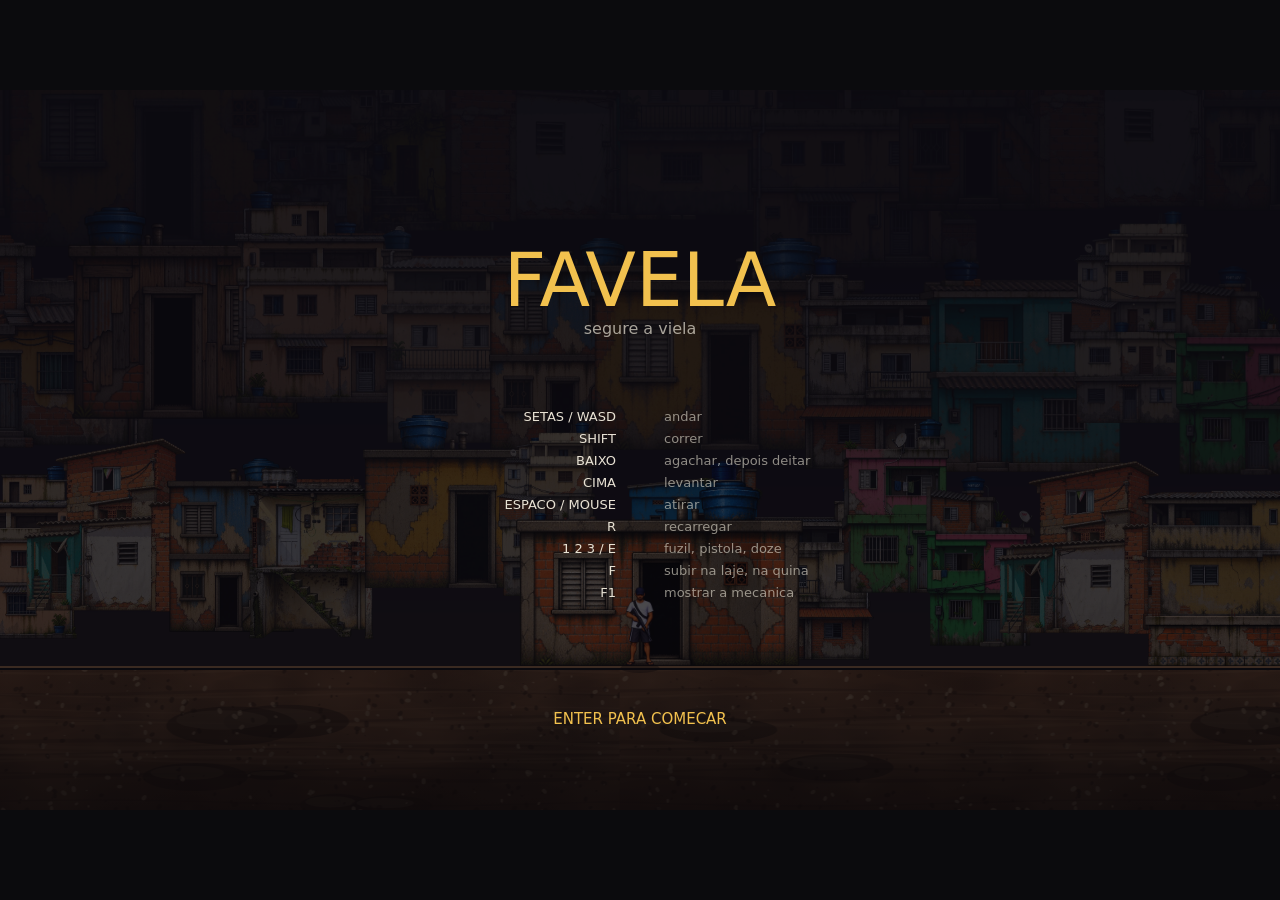
<file: index.html>
<!doctype html>
<html lang="pt-BR">
<head>
<meta charset="utf-8">
<meta name="description" content="FAVELA - jogo de tiro 2D em HTML5. Defenda a quebrada.">
  <meta name="viewport" content="width=device-width, initial-scale=1, user-scalable=no, viewport-fit=cover">
<title>FAVELA</title>
<link rel="icon" href="data:image/svg+xml,%3Csvg xmlns='http://www.w3.org/2000/svg' viewBox='0 0 32 32'%3E%3Crect width='32' height='32' fill='%230b0b0d'/%3E%3Cpath d='M4 26V14l6-4 6 4v4h4v-6l5-3 4 3v14z' fill='%23f2c14e'/%3E%3C/svg%3E">
  <link rel="stylesheet" href="style.css">
</head>
<body>
  <div id="stage">
    <canvas id="game" width="1280" height="720"></canvas>
    <div id="boot"><span>CARREGANDO</span><div id="bar"><i></i></div></div>
  </div>
  <script type="module" src="src/game.js"></script>
</body>
</html>
</file>
<file: style.css>
:root { color-scheme: dark; }

* { margin: 0; padding: 0; box-sizing: border-box; }

html, body {
  height: 100%;
  background: #0b0b0d;
  overflow: hidden;
  font-family: "Trebuchet MS", "Segoe UI", system-ui, sans-serif;
  -webkit-user-select: none;
  user-select: none;
  -webkit-tap-highlight-color: transparent;
}

#stage {
  position: fixed;
  inset: 0;
  display: grid;
  place-items: center;
}

/* The canvas keeps its 16:9 shape and takes whichever axis runs out first. */
#game {
  width: 100vw;
  height: calc(100vw * 9 / 16);
  max-height: 100vh;
  max-width: calc(100vh * 16 / 9);
  display: block;
  background: #14141a;
  touch-action: none;
  image-rendering: auto;
}

#boot {
  position: absolute;
  display: grid;
  gap: 14px;
  place-items: center;
  color: #e8e2d4;
  letter-spacing: .5em;
  font-size: 13px;
  text-indent: .5em;
}

#boot.done { display: none; }

#bar {
  width: 220px;
  height: 3px;
  background: #2a2a32;
  overflow: hidden;
}

#bar i {
  display: block;
  height: 100%;
  width: 0;
  background: #f2c14e;
  transition: width .2s ease-out;
}
</file>
